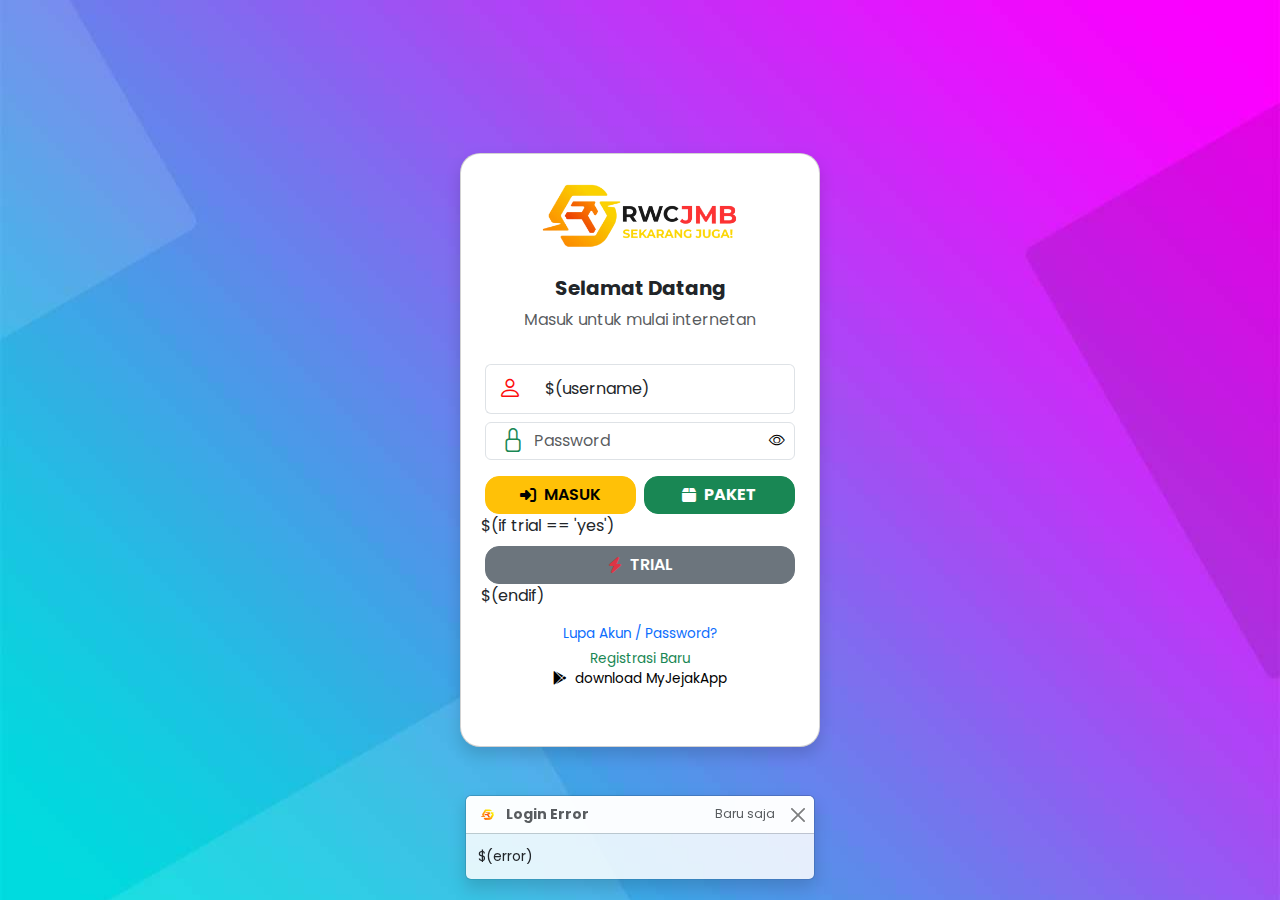
<file: index.html>
<!DOCTYPE html>
<html lang="id">
<head>
  <meta charset="UTF-8">
  <meta name="viewport" content="width=device-width, initial-scale=1.0">
  <title id="title"></title>

  <!-- Favicon -->
  <link rel="icon" href="img/favicon.png">

  <!-- Bootstrap CSS -->
  <link href="https://cdn.jsdelivr.net/npm/bootstrap@5.3.3/dist/css/bootstrap.min.css" rel="stylesheet">
  <link href="https://cdn.jsdelivr.net/npm/bootstrap-icons@1.11.1/font/bootstrap-icons.css" rel="stylesheet">
  <link href="https://fonts.googleapis.com/css2?family=Poppins:wght@400;500;600&display=swap" rel="stylesheet">
  <link rel="stylesheet" href="https://cdnjs.cloudflare.com/ajax/libs/font-awesome/6.5.1/css/all.min.css" />

  <style>
    /* Body & Background */
    body {
      font-family: 'Poppins', sans-serif;
      background: url('img/backgroud.jpg') no-repeat center center fixed;
      background-size: cover;
    }

    /* Card Paket Hotspot Hover */
    .paket-card:hover {
      transform: translateY(-3px) scale(1.02);
      transition: all 0.2s ease;
      box-shadow: 0 6px 15px rgba(0,0,0,0.25);
    }

.icon-wrap{
  width:70px;
  height:70px;
  border-radius:50%;
  display:flex;
  align-items:center;
  justify-content:center;
  margin:0 auto;
}
.icon-wrap i{
  font-size:2.5rem;
  color:#fff;
}

/* Gradient warna */
.icon-blue{
  background:linear-gradient(135deg,#0d6efd,#5aa9ff);
}
.icon-orange{
  background:linear-gradient(135deg,#fd7e14,#ffb067);
}
.icon-green{
  background:linear-gradient(135deg,#198754,#4fd18b);
}
.icon-purple{
  background:linear-gradient(135deg,#6f42c1,#a98df0);
}
/* Modal Paket Fixed di Tengah */
#paketModal .modal-dialog {
  position: fixed;        /* Penting: agar tetap di layar */
  top: 50% !important;
  left: 50% !important;
  transform: translate(-50%, -50%) !important;
  margin: 0;              /* Hapus margin default */
  width: 90%;             /* Lebar responsif */
  max-width: 360px;       /* Lebar maksimum */
}

#paketModal .modal-content {
  max-height: 90vh;       /* Agar tidak melebihi tinggi layar */
  overflow-y: auto;       /* Scroll jika konten tinggi */
  border-radius: 20px;
  padding: 1rem;
}
#paketModal .modal-body {
  max-height: 70vh;
  overflow-y: auto;
  padding: 0.5rem 1rem;
}
/* Modal Lupa Akun / Password Fixed di Tengah */
#forgotModal .modal-dialog {
  position: fixed;        /* tetap di layar */
  top: 50% !important;
  left: 50% !important;
  transform: translate(-50%, -50%) !important;
  margin: 0;              /* hapus margin default */
  width: 90%;             /* lebar responsif */
  max-width: 360px;       /* sama dengan modal paket */
}

#forgotModal .modal-content {
  max-height: 90vh;       /* tidak melebihi tinggi layar */
  overflow-y: auto;       /* scroll jika konten tinggi */
  border-radius: 20px;
  padding: 1rem;
}

#forgotModal .modal-body {
  max-height: 70vh;
  overflow-y: auto;
  padding: 0.5rem 1rem;
}
/* ===== Modal Registrasi Baru Fixed di Tengah ===== */
#registerModal .modal-dialog {
  position: fixed;        /* tetap di layar */
  top: 50% !important;
  left: 50% !important;
  transform: translate(-50%, -50%) !important;
  margin: 0;              /* hapus margin default */
  width: 90%;             /* lebar responsif */
  max-width: 360px;       /* sama dengan modal paket */
}

#registerModal .modal-content {
  max-height: 90vh;       /* tidak melebihi tinggi layar */
  overflow-y: auto;       /* scroll jika konten tinggi */
  border-radius: 20px;
  padding: 1rem;
}

#registerModal .modal-body {
  max-height: 70vh;
  overflow-y: auto;
  padding: 0.5rem 1rem;
}
  .playstore-link{
    font-size: 0.85rem;
    color: #000000;
    transition: color 0.2s ease;
  }
  .playstore-link:hover{
    color: #dc3545; /* merah */
  }

    /* Toast Error Styling */
    #errorToast {
      position: fixed;
      bottom: 20px;
      left: 50%;
      transform: translateX(-50%);
      min-width: 300px;
      max-width: 350px;
      z-index: 1060;
    }

    @media (max-width: 480px) {
      #errorToast {
        min-width: 90%;
        max-width: 90%;
      }
      #errorToast .toast-header {
        flex-wrap: wrap;
        align-items: center;
      }
      #errorToast .toast-header small {
        display: block;
        margin-left: auto;
        margin-top: 2px;
      }
      #errorToast img {
        width: 16px;
        height: 16px;
      }
    }

    /* Modal responsive di HP */
    @media (max-width: 500px) {
      .modal-dialog {
        max-width: 90%; 
        margin: 1.75rem auto; 
      }
      .modal-content {
        padding: 1rem;
      }
    }

    /* Hilangkan shadow dan outline pada input */
    input.form-control,
    .input-group-text,
    input.form-control:focus {
      box-shadow: none !important;
      outline: none !important;
    }
    
  </style>
</head>

<body class="d-flex justify-content-center align-items-center vh-100">
<!-- Modal Lupa Akun / Password -->
<div class="modal fade" id="forgotModal" tabindex="-1" aria-hidden="true">
  <div class="modal-dialog">
    <div class="modal-content p-3" style="border-radius:20px;">

      <!-- Header -->
      <div class="modal-header border-0 pb-1 px-3 d-flex align-items-center justify-content-between">
        <h5 class="modal-title fw-bold flex-grow-1 m-0">Lupa Akun / Password</h5>
        <button type="button" class="btn-close" data-bs-dismiss="modal"></button>
      </div>

      <!-- Body -->
      <div class="modal-body" style="max-height:80vh; overflow-y:auto; padding:0.5rem 1rem;">
        <p class="text-muted small mb-2">Masukkan username atau voucher Anda, kami akan mengirim instruksi pemulihan.</p>
        <div class="mb-3">
          <input type="text" class="form-control" id="forgotUsername" placeholder="Username / Voucher">
        </div>
        <button type="button" class="btn btn-primary w-100" onclick="submitForgot()" style="border-radius:12px; font-weight:500;">
          Kirim
        </button>
      </div>

    </div>
  </div>
</div>
<!-- Modal Registrasi Baru -->
<div class="modal fade" id="registerModal" tabindex="-1" aria-hidden="true">
  <div class="modal-dialog">
    <div class="modal-content p-3">

      <!-- Header -->
      <div class="modal-header border-0 pb-1 px-3 d-flex align-items-center justify-content-between">
        <h5 class="modal-title fw-bold flex-grow-1 m-0">Registrasi Baru</h5>
        <button type="button" class="btn-close" data-bs-dismiss="modal"></button>
      </div>

      <!-- Body -->
      <div class="modal-body" style="max-height:80vh; overflow-y:auto; padding:0.5rem 1rem;">
        <p class="text-muted small mb-2">Isi data berikut untuk membuat akun baru.</p>

        <!-- Form Registrasi -->
        <div class="mb-2">
          <input type="text" class="form-control" id="regUsername" placeholder="Username (6 karakter)" maxlength="6">
        </div>
        <div class="mb-2">
          <input type="password" class="form-control" id="regPassword" placeholder="Password (6 karakter)" maxlength="6">
        </div>
        <div class="mb-2">
          <input type="text" class="form-control" id="regName" placeholder="Nama Lengkap">
        </div>

        <button type="button" class="btn btn-success w-100" onclick="submitRegister()" style="border-radius:12px; font-weight:500;">
          Daftar
        </button>
      </div>

    </div>
  </div>
</div>

<!-- Modal Paket Hotspot -->
<div class="modal fade" id="paketModal" tabindex="-1" aria-hidden="true">
  <div class="modal-dialog">

    <div class="modal-content p-3" style="border-radius:20px;">

      <!-- Modal Header -->
      <div class="modal-header border-0 pb-1 px-3 d-flex align-items-center justify-content-between">
        <button type="button" class="btn btn-link text-decoration-none d-none" id="btnBack">
          <i class="bi bi-arrow-left-circle" style="font-size:1.3rem;"></i>
        </button>
        <h5 class="modal-title fw-bold text-center flex-grow-1 m-0" id="modalTitle">Pilih Paket Hotspot</h5>
        <button type="button" class="btn-close" data-bs-dismiss="modal"></button>
      </div>

      <!-- Modal Body -->
      <div class="modal-body" style="max-height:80vh; overflow-y:auto;">

        <!-- Grid Paket -->
 <!-- Grid Paket -->
<div class="row g-2" id="paketList">

  <!-- Paket 1: 1 JAM -->
  <div class="col-6">
    <div class="card paket-card text-center shadow-sm p-2"
         style="border-radius:12px; cursor:pointer; height:160px; border:none;"
         onclick="showDetail('1 JAM','2 Ribu | 1 Jam','Unlimited','Paket Singkat','#0d6efd','bi-lightning-fill')">

      <div class="icon-wrap icon-blue">
        <i class="bi bi-lightning-fill"></i>
      </div>

      <h6 class="fw-bold mt-2 mb-1">1 JAM</h6>
      <div class="fw-bold">Rp 2.000</div>
    </div>
  </div>

  <!-- Paket 2: HARIAN -->
  <div class="col-6">
    <div class="card paket-card text-center shadow-sm p-2"
         style="border-radius:12px; cursor:pointer; height:160px; border:none;"
         onclick="showDetail('HARIAN','24 Jam | 1 Hari','Unlimited','Paket Harian','#fd7e14','bi-sun-fill')">

      <div class="icon-wrap icon-orange">
        <i class="bi bi-sun-fill"></i>
      </div>

      <h6 class="fw-bold mt-2 mb-1">HARIAN</h6>
      <div class="fw-bold">Rp 10.000</div>
    </div>
  </div>

  <!-- Paket 3: MINGGUAN -->
  <div class="col-6">
    <div class="card paket-card text-center shadow-sm p-2"
         style="border-radius:12px; cursor:pointer; height:160px; border:none;"
         onclick="showDetail('MINGGUAN','7 Hari | 1 Minggu','Unlimited','Paket Mingguan','#198754','bi-calendar-week-fill')">

      <div class="icon-wrap icon-green">
        <i class="bi bi-calendar-week-fill"></i>
      </div>

      <h6 class="fw-bold mt-2 mb-1">MINGGUAN</h6>
      <div class="fw-bold">Rp 50.000</div>
    </div>
  </div>

  <!-- Paket 4: BULANAN -->
  <div class="col-6">
    <div class="card paket-card text-center shadow-sm p-2"
         style="border-radius:12px; cursor:pointer; height:160px; border:none;"
         onclick="showDetail('BULANAN','30 Hari | 1 Bulan','Unlimited','Paket Bulanan','#6f42c1','bi-moon-fill')">

      <div class="icon-wrap icon-purple">
        <i class="bi bi-moon-fill"></i>
      </div>

      <h6 class="fw-bold mt-2 mb-1">BULANAN</h6>
      <div class="fw-bold">Rp 150.000</div>
    </div>
  </div>

</div>
<!-- Detail Paket -->
<div id="paketDetail" class="d-none">
  <div class="shadow-sm p-3 text-center" style="border-radius:15px; border:none;">
    <i class="bi" id="detailIcon" style="font-size:3.5rem; margin-bottom:10px;"></i>
    <h5 class="fw-bold mb-2" id="detailNama"></h5>
    <div class="mb-1"><strong>Masa berlaku:</strong> <span id="detailMasa"></span></div>
    <div class="mb-1"><strong>Kecepatan:</strong> <span id="detailKecepatan"></span></div>
    <a id="btnBeliWA" href="#" target="_blank" class="btn btn-success w-100" style="border-radius:12px; font-weight:500;">Beli Paket</a>
  </div>
</div>
      </div>
    </div>
  </div>
</div>


  <!-- Toast Error -->
  <div class="position-fixed bottom-0 end-0 p-3" style="z-index: 1060;">
    <div id="errorToast" class="toast" role="alert" aria-live="assertive" aria-atomic="true">
      <div class="toast-header">
        <img src="img/favicon.png" class="rounded me-2" alt="Logo" style="width:20px; height:20px; object-fit:cover;">
        <strong class="me-auto">Login Error</strong>
        <small>Baru saja</small>
        <button type="button" class="btn-close" data-bs-dismiss="toast" aria-label="Close"></button>
      </div>
      <div class="toast-body" id="errorToastBody">
        Terjadi kesalahan saat login.
      </div>
    </div>
  </div>

  <!-- Card Login -->
  <div class="card p-4 shadow" style="max-width:360px; border-radius:20px;">
    <div class="text-center mb-3">
      <img src="img/logo.png" class="img-fluid" style="max-width:200px;">
      <h5 class="mt-2 fw-bold">Selamat Datang</h5>
      <p class="text-muted mb-3">Masuk untuk mulai internetan</p>
    </div>
    <form name="login" action="$(link-login-only)" method="post" class="mb-3" $(if chap-id) onsubmit="return doLogin()" $(endif)>
      <input type="hidden" name="dst" value="$(link-orig)">
      <input type="hidden" name="popup" value="true">
      <!-- Username / Voucher -->
      <div class="input-group mb-2">
        <span class="input-group-text bg-white border-end-0">
          <i class="bi bi-person" style="color:#fd0d0d; font-size:1.5rem;"></i>
        </span>
        <input type="text" class="form-control border-start-0" name="username" value="$(username)" placeholder="Username / Voucher" maxlength="6" pattern="[A-Za-z0-9]{6}" title="6 huruf/angka">
      </div>

      <!-- Password dengan Eye Toggle -->
      <div class="position-relative mb-3">
        <i class="bi bi-lock position-absolute top-50 start-0 translate-middle-y ms-3" style="font-size:1.5rem; color:#198754;"></i>
        <input type="password" class="form-control ps-5 pe-5" name="password" placeholder="Password" id="passwordField" maxlength="6" pattern="[A-Za-z0-9]{6}" title="6 huruf/angka">
        <button type="button" class="btn btn-outline-light position-absolute top-50 end-0 translate-middle-y" style="border:none; padding:0 10px;" onclick="togglePassword()">
          <i class="bi bi-eye" id="eyeIcon" style="color:#000000;"></i>
        </button>
      </div>

<!-- Tombol Masuk & Lainnya -->
<div class="row g-2 mb-3">

  <!-- MASUK -->
  <div class="col-6">
    <button type="submit"
      class="btn btn-warning w-100 d-flex align-items-center justify-content-center fw-semibold"
      style="border-radius:14px;">
      <i class="fa-solid fa-right-to-bracket me-2"></i>
      MASUK
    </button>
  </div>

  <!-- PAKET -->
  <div class="col-6">
    <button type="button"
      class="btn btn-success w-100 d-flex align-items-center justify-content-center fw-bold"
      style="border-radius:14px;"
      data-bs-toggle="modal" data-bs-target="#paketModal">
      <i class="fa-solid fa-box me-2"></i>
      PAKET
    </button>
  </div>

<!-- TRIAL -->
$(if trial == 'yes')
<div class="col-12">
  <button type="button"
    class="btn btn-secondary w-100 d-flex align-items-center justify-content-center fw-semibold"
    style="border-radius:14px;"
    onclick="window.location='$(link-login-only)?dst=$(link-orig-esc)&username=T-$(mac-esc)'">
    <i class="fa-solid fa-bolt me-2 text-danger"></i>
    TRIAL
  </button>
</div>
$(endif)


</div>
<div class="text-center mb-3">
  <!-- Lupa Akun / Password -->
  <a href="#" 
     class="text-decoration-none d-block mb-1" 
     data-bs-toggle="modal" 
     data-bs-target="#forgotModal" 
     style="font-size:0.85rem; color:#0d6efd;">
    Lupa Akun / Password?
  </a>

  <!-- Registrasi Baru -->
  <a href="#" 
     class="text-decoration-none d-block" 
     data-bs-toggle="modal" 
     data-bs-target="#registerModal" 
     style="font-size:0.85rem; color:#198754;">
    Registrasi Baru
  </a>
  
<!-- MyJejakApp Play Store -->
<a href="https://play.google.com/store/apps/details?id=com.myjejak.app"
   class="text-decoration-none d-block playstore-link"
   target="_blank">
  <i class="fa-brands fa-google-play me-1"></i>
  download MyJejakApp
</a>


</div>
  <!-- Bootstrap JS -->
  <script src="https://cdn.jsdelivr.net/npm/bootstrap@5.3.3/dist/js/bootstrap.bundle.min.js"></script>

<script>
 const waNumber = "6285157722895"; // ganti dengan nomor WA tujuan

// ===== FUNGSI DETAIL PAKET =====
function showDetail(nama, masa, kecepatan, jenis, color, iconClass){
  // Tampilkan detail, sembunyikan daftar
  document.getElementById('paketList').classList.add('d-none');
  document.getElementById('paketDetail').classList.remove('d-none');
  document.getElementById('modalTitle').innerText = 'Detail Paket';
  document.getElementById('btnBack').classList.remove('d-none');

  // Update detail paket
  document.getElementById('detailNama').innerText = nama;
  document.getElementById('detailMasa').innerText = masa;
  document.getElementById('detailKecepatan').innerText = kecepatan;

  // Update ikon
  const icon = document.getElementById('detailIcon');
  icon.className = 'bi ' + iconClass;
  icon.style.color = color;

  // Update link WhatsApp otomatis
  const pesan = encodeURIComponent(`Halo, saya ingin membeli paket ${nama} (${masa}, ${kecepatan})`);
  document.getElementById('btnBeliWA').href = `https://wa.me/${waNumber}?text=${pesan}`;
}

// ===== TOMBOL BACK PAKET MODAL =====
document.getElementById('btnBack').addEventListener('click', function(){
  document.getElementById('paketList').classList.remove('d-none');
  document.getElementById('paketDetail').classList.add('d-none');
  document.getElementById('modalTitle').innerText = 'Pilih Paket Hotspot';
  this.classList.add('d-none');
});

// ===== TOGGLE PASSWORD EYE =====
function togglePassword() {
  const pwField = document.getElementById('passwordField');
  const eye = document.getElementById('eyeIcon');
  if (pwField.type === 'password') {
    pwField.type = 'text';
    eye.classList.replace('bi-eye', 'bi-eye-slash');
  } else {
    pwField.type = 'password';
    eye.classList.replace('bi-eye-slash', 'bi-eye');
  }
}

// ===== TOAST ERROR LOGIN =====
window.addEventListener('load', function() {
  const errorMessage = "$(error)";
  if(errorMessage && errorMessage.trim() !== "") {
    const toastEl = document.getElementById('errorToast');
    const toastBody = document.getElementById('errorToastBody');
    toastBody.innerText = errorMessage;

    const toast = new bootstrap.Toast(toastEl, { delay: 3000, autohide: true });
    toast.show();
  }

  // Set judul halaman
  document.getElementById('title').innerHTML = window.location.hostname + " > MASUK DULU";
});

// ===== FITUR LUPA AKUN / PASSWORD =====
function submitForgot() {
  const usernameField = document.getElementById('forgotUsername');
  const username = usernameField.value.trim();
  if(!username) {
    alert('Silakan masukkan username atau voucher.');
    return;
  }

  // Buka WA otomatis dengan instruksi pemulihan
  const waMsg = encodeURIComponent(`Halo, saya lupa akun/password. Username/Voucher saya: ${username}`);
  const waLink = `https://wa.me/${waNumber}?text=${waMsg}`;
  window.open(waLink, '_blank');

  // Tutup modal Lupa Akun / Password
  const forgotModal = bootstrap.Modal.getInstance(document.getElementById('forgotModal'));
  forgotModal.hide();

  // ===== Hapus teks setelah dikirim =====
  usernameField.value = '';
}
// ===== REGISTRASI AKUN =====
function submitRegister() {
  const username = document.getElementById('regUsername').value.trim();
  const password = document.getElementById('regPassword').value.trim();
  const name = document.getElementById('regName').value.trim();

  // Validasi sederhana
  if(!username || !password || !name) {
    alert('Silakan lengkapi semua kolom.');
    return;
  }
  if(username.length !== 6 || password.length !== 6){
    alert('Username dan Password harus 6 karakter.');
    return;
  }

  // Kirim data ke WA
  const waMsg = encodeURIComponent(
    `Halo, saya ingin registrasi akun baru.\nUsername: ${username}\nPassword: ${password}\nNama: ${name}`
  );
  const waLink = `https://wa.me/${waNumber}?text=${waMsg}`;
  window.open(waLink, '_blank');

  // Tutup modal
  const registerModal = bootstrap.Modal.getInstance(document.getElementById('registerModal'));
  registerModal.hide();

  // Bersihkan input
  document.getElementById('regUsername').value = '';
  document.getElementById('regPassword').value = '';
  document.getElementById('regName').value = '';
}
// ===== VALIDASI USERNAME =====
document.login.addEventListener('submit', function(e){
  const u = this.username.value.trim();
  const p = this.password.value.trim();
  if(!u || !p){
    e.preventDefault();
    alert('Username dan Password wajib diisi');
  }
});
// ===== CEGAH DOUBLE KLIK LOGIN =====
document.login.addEventListener('submit', function(){
  const btn = this.querySelector('button[type="submit"]');
  btn.disabled = true;
  btn.innerHTML = 'Memproses...';
});
</script>

</body>
</html>
</file>
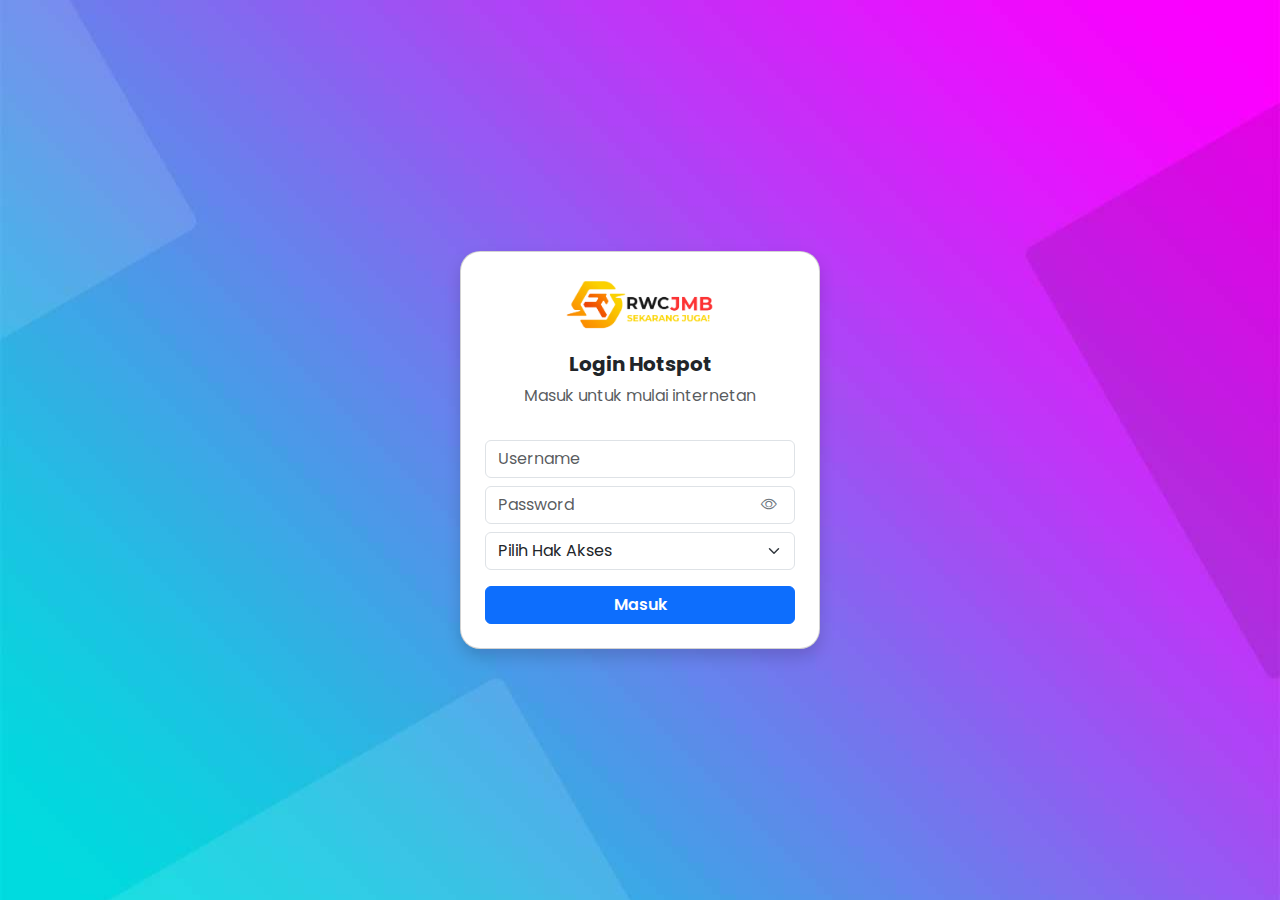
<file: admin.html>
<!DOCTYPE html>
<html lang="id">
<head>
<meta charset="UTF-8">
<meta name="viewport" content="width=device-width, initial-scale=1.0">
<title id="title"></title>
<link href="https://cdn.jsdelivr.net/npm/bootstrap@5.3.3/dist/css/bootstrap.min.css" rel="stylesheet">
<link href="https://cdn.jsdelivr.net/npm/bootstrap-icons@1.11.1/font/bootstrap-icons.css" rel="stylesheet">
<link href="https://fonts.googleapis.com/css2?family=Poppins:wght@400;500;600&display=swap" rel="stylesheet">
<style>
body { font-family: 'Poppins', sans-serif; background: url('img/backgroud.jpg') no-repeat center center fixed; background-size: cover; }
.card { border-radius:20px; }
.hidden { display:none !important; }
input.form-control, .input-group-text, input.form-control:focus { box-shadow:none !important; outline:none !important; }
.icon-wrap{width:70px;height:70px;border-radius:50%;display:flex;align-items:center;justify-content:center;margin:0 auto;}
.icon-wrap i{font-size:2.5rem;color:#fff;}
.icon-blue{background:linear-gradient(135deg,#0d6efd,#5aa9ff);}
.icon-orange{background:linear-gradient(135deg,#fd7e14,#ffb067);}
.icon-green{background:linear-gradient(135deg,#198754,#4fd18b);}
.icon-purple{background:linear-gradient(135deg,#6f42c1,#a98df0);}
.paket-card:hover{transform: translateY(-3px) scale(1.02);transition: all 0.2s ease;box-shadow: 0 6px 15px rgba(0,0,0,0.25);}
.logout-btn {
  background: rgba(220,53,69,0.85); /* semi-transparan */
  color: #fff;
  border: none;
  border-radius: 50%;
  width: 50px;
  height: 50px;
  font-size: 1.2rem;
  display: flex;
  align-items: center;
  justify-content: center;
  box-shadow: 0 4px 12px rgba(0,0,0,0.3);
  transition: all 0.3s ease;
  cursor: pointer;
}

.logout-btn:hover {
  transform: scale(1.2) rotate(10deg);
  box-shadow: 0 6px 18px rgba(0,0,0,0.4);
  background: rgba(220,53,69,1); /* lebih terang saat hover */
}

.logout-btn:active {
  transform: scale(1) rotate(0deg);
  box-shadow: 0 3px 10px rgba(0,0,0,0.3);
}

</style>
</head>
<body class="d-flex justify-content-center align-items-center vh-100">

<!-- LOGIN CARD -->
<div id="loginCard" class="card p-4 shadow" style="max-width:360px;">
  <div class="text-center mb-3">
    <img src="img/logo.png" class="img-fluid" style="max-width:150px;">
    <h5 class="mt-2 fw-bold">Login Hotspot</h5>
    <p class="text-muted mb-3">Masuk untuk mulai internetan</p>
  </div>
  <form id="loginForm">
    <div class="mb-2">
      <input type="text" class="form-control" id="username" placeholder="Username" required>
    </div>
    <div class="mb-2 position-relative">
      <input type="password" class="form-control" id="password" placeholder="Password" required>
      <button type="button" class="btn btn-outline-secondary position-absolute top-50 end-0 translate-middle-y me-2" style="border:none; padding:0 10px;" onclick="togglePassword()">
        <i class="bi bi-eye" id="eyeIcon" style="color:#6c757d;"></i>
      </button>
    </div>
    <div class="mb-3">
      <select id="role" class="form-select" required>
        <option value="">Pilih Hak Akses</option>
        <option value="admin">Admin (Kontrol Penuh)</option>
        <option value="user">User (Akses Terbatas)</option>
      </select>
    </div>
    <button type="submit" class="btn btn-primary w-100 fw-semibold">Masuk</button>
    <div id="loginError" class="text-danger mt-2 hidden">Username, password, atau hak akses salah!</div>
  </form>
</div>

<!-- HALAMAN HOTSPOT -->
<div id="hotspotPage" class="hidden container py-4">
<!-- Floating Logout Button -->
<!-- Floating Logout Button Stylish -->
<button id="logoutBtn" class="btn position-fixed top-0 end-0 m-3 logout-btn">
  <i class="bi bi-box-arrow-right"></i>
</button>


  <div class="text-center mb-3">
    <h4 id="welcomeText"></h4>
  </div>

  <!-- Tombol admin khusus -->
  <div id="adminControls" class="mb-3 hidden">
    <button class="btn btn-warning w-100 mb-2">Admin Panel (Kontrol Penuh)</button>
  </div>

  <!-- Paket Hotspot -->
  <div class="row g-2" id="paketList">

    <div class="col-6">
      <div class="card paket-card text-center shadow-sm p-2"
           style="border-radius:12px; cursor:pointer; height:160px; border:none;"
           onclick="showDetail('1 JAM','2 Ribu | 1 Jam','Unlimited','Paket Singkat','#0d6efd','bi-lightning-fill')">
        <div class="icon-wrap icon-blue"><i class="bi bi-lightning-fill"></i></div>
        <h6 class="fw-bold mt-2 mb-1">1 JAM</h6>
        <div class="fw-bold">Rp 2.000</div>
      </div>
    </div>

    <div class="col-6">
      <div class="card paket-card text-center shadow-sm p-2"
           style="border-radius:12px; cursor:pointer; height:160px; border:none;"
           onclick="showDetail('HARIAN','24 Jam | 1 Hari','Unlimited','Paket Harian','#fd7e14','bi-sun-fill')">
        <div class="icon-wrap icon-orange"><i class="bi bi-sun-fill"></i></div>
        <h6 class="fw-bold mt-2 mb-1">HARIAN</h6>
        <div class="fw-bold">Rp 10.000</div>
      </div>
    </div>

    <div class="col-6">
      <div class="card paket-card text-center shadow-sm p-2"
           style="border-radius:12px; cursor:pointer; height:160px; border:none;"
           onclick="showDetail('MINGGUAN','7 Hari | 1 Minggu','Unlimited','Paket Mingguan','#198754','bi-calendar-week-fill')">
        <div class="icon-wrap icon-green"><i class="bi bi-calendar-week-fill"></i></div>
        <h6 class="fw-bold mt-2 mb-1">MINGGUAN</h6>
        <div class="fw-bold">Rp 50.000</div>
      </div>
    </div>

    <div class="col-6">
      <div class="card paket-card text-center shadow-sm p-2"
           style="border-radius:12px; cursor:pointer; height:160px; border:none;"
           onclick="showDetail('BULANAN','30 Hari | 1 Bulan','Unlimited','Paket Bulanan','#6f42c1','bi-moon-fill')">
        <div class="icon-wrap icon-purple"><i class="bi bi-moon-fill"></i></div>
        <h6 class="fw-bold mt-2 mb-1">BULANAN</h6>
        <div class="fw-bold">Rp 150.000</div>
      </div>
    </div>

  </div>

  <!-- Detail Paket -->
  <div id="paketDetail" class="d-none mt-3">
    <div class="shadow-sm p-3 text-center" style="border-radius:15px; border:none;">
      <i class="bi" id="detailIcon" style="font-size:3.5rem; margin-bottom:10px;"></i>
      <h5 class="fw-bold mb-2" id="detailNama"></h5>
      <div class="mb-1"><strong>Masa berlaku:</strong> <span id="detailMasa"></span></div>
      <div class="mb-1"><strong>Kecepatan:</strong> <span id="detailKecepatan"></span></div>
      <a id="btnBeliWA" href="#" target="_blank" class="btn btn-success w-100" style="border-radius:12px; font-weight:500;">Beli Paket</a>
    </div>
  </div>

</div>

<script src="https://cdn.jsdelivr.net/npm/bootstrap@5.3.3/dist/js/bootstrap.bundle.min.js"></script>
<script>
// Logout action
const logoutBtn = document.getElementById("logoutBtn");
logoutBtn.addEventListener("click", function(){
  localStorage.removeItem("loggedInUser"); // hapus session
  hotspotPage.classList.add("hidden");     // sembunyikan hotspot
  loginCard.classList.remove("hidden");    // tampilkan login
  loginForm.reset();                        // reset form
});

const users = [
  {username: "admin", password: "123456", role:"admin"},
  {username: "user", password: "abcdef", role:"user"}
];

const loginForm = document.getElementById("loginForm");
const loginCard = document.getElementById("loginCard");
const hotspotPage = document.getElementById("hotspotPage");
const loginError = document.getElementById("loginError");
const adminControls = document.getElementById("adminControls");
const welcomeText = document.getElementById("welcomeText");
const waNumber = "6281234567890"; // ganti WA tujuan

function togglePassword(){
  const pwField = document.getElementById('password');
  const eye = document.getElementById('eyeIcon');
  if(pwField.type === 'password'){ pwField.type='text'; eye.classList.replace('bi-eye','bi-eye-slash');}
  else{ pwField.type='password'; eye.classList.replace('bi-eye-slash','bi-eye'); }
}

loginForm.addEventListener("submit", function(e){
  e.preventDefault();
  const username = document.getElementById("username").value.trim();
  const password = document.getElementById("password").value.trim();
  const role = document.getElementById("role").value;

  const user = users.find(u => u.username === username && u.password === password && u.role === role);

  if(user){
    localStorage.setItem("loggedInUser", JSON.stringify(user));
    loadHotspotPage(user);
  }else{
    loginError.classList.remove("hidden");
  }
});

function loadHotspotPage(user){
  loginCard.classList.add("hidden");
  hotspotPage.classList.remove("hidden");
  welcomeText.innerText = `Selamat datang, ${user.username} (${user.role})`;
  if(user.role==="admin") adminControls.classList.remove("hidden");
}

function showDetail(nama, masa, kecepatan, jenis, color, iconClass){
  document.getElementById('paketList').classList.add('d-none');
  document.getElementById('paketDetail').classList.remove('d-none');
  document.getElementById('detailNama').innerText = nama;
  document.getElementById('detailMasa').innerText = masa;
  document.getElementById('detailKecepatan').innerText = kecepatan;
  const icon = document.getElementById('detailIcon');
  icon.className = 'bi ' + iconClass;
  icon.style.color = color;
  const pesan = encodeURIComponent(`Halo, saya ingin membeli paket ${nama} (${masa}, ${kecepatan})`);
  document.getElementById('btnBeliWA').href = `https://wa.me/${waNumber}?text=${pesan}`;
}

// Otomatis load jika sudah login sebelumnya
const loggedInUser = JSON.parse(localStorage.getItem("loggedInUser"));
if(loggedInUser) loadHotspotPage(loggedInUser);
</script>
</body>
</html>
</file>
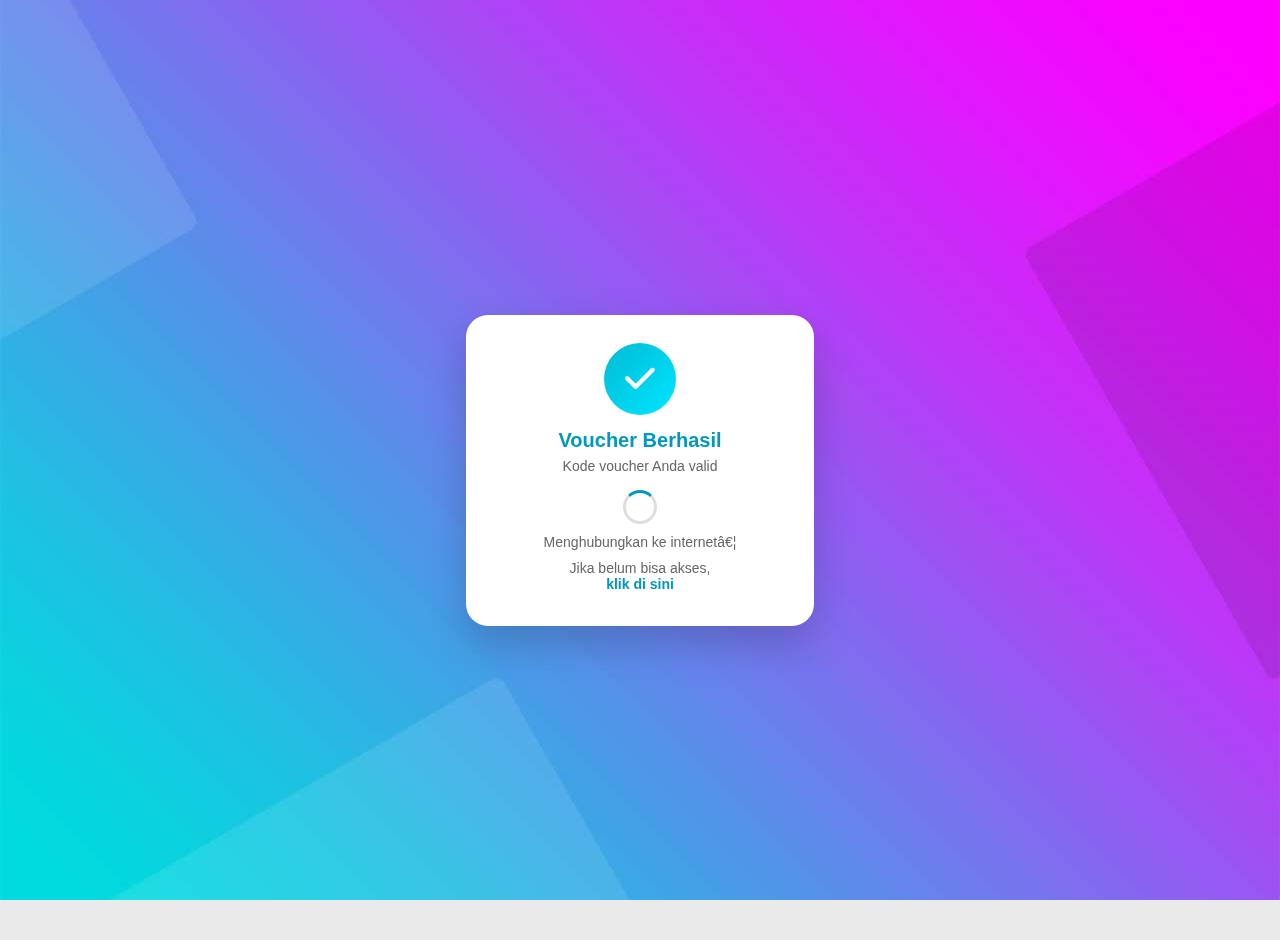
<file: alogin.html>
<!DOCTYPE html>
<html>
<head>
<title id="title"></title>

<meta http-equiv="refresh" content="2; url=$(link-redirect)">
<meta http-equiv="Content-Type" content="text/html; charset=iso-8859-1">
<meta name="viewport" content="width=device-width, initial-scale=1.0">
<meta http-equiv="pragma" content="no-cache">
<meta http-equiv="expires" content="-1">

<link rel="stylesheet"
href="https://cdnjs.cloudflare.com/ajax/libs/font-awesome/6.5.1/css/all.min.css">

<style>
html,body{
  margin:0;
  padding:0;
  min-height:100%;
}

/* BODY */
body{
  font-family:Poppins-Regular, Arial, sans-serif;
  background:#eaeaea;
}

/* BACKGROUND FIXED (AMAN MOBILE) */
body::before{
  content:"";
  position:fixed;
  inset:0;
  background:url('img/backgroud.jpg') center / cover no-repeat;
  z-index:-1;
}

/* CENTER WRAP */
.page-wrap{
  min-height:100vh;
  display:flex;
  justify-content:center;
  align-items:center;
  padding:20px;
}

/* CARD */
.redirect-card{
  width:100%;
  max-width:300px;
  background:#fff;
  padding:28px 24px;
  border-radius:22px;
  text-align:center;
  box-shadow:0 18px 40px rgba(0,0,0,.18);
  animation:fadeUp .5s ease;
}

/* ICON SUCCESS */
.success-icon{
  width:72px;
  height:72px;
  border-radius:50%;
  background:linear-gradient(135deg,#00bcd4,#00e5ff);
  display:flex;
  align-items:center;
  justify-content:center;
  margin:0 auto 14px;
  color:#fff;
  font-size:34px;
}

/* TEXT */
.redirect-card h2{
  color:#0099bb;
  margin:0 0 6px;
  font-size:20px;
}

.redirect-card p{
  color:#666;
  font-size:14px;
  margin:6px 0;
}

/* LOADING */
.loading{
  margin:16px auto 10px;
  width:28px;
  height:28px;
  border:3px solid #ddd;
  border-top-color:#0099bb;
  border-radius:50%;
  animation:spin 1s linear infinite;
}

/* LINK */
.redirect-card a{
  color:#0099bb;
  text-decoration:none;
  font-weight:600;
}

/* ANIMATION */
@keyframes spin{
  to{ transform:rotate(360deg); }
}
@keyframes fadeUp{
  from{ opacity:0; transform:translateY(20px); }
  to{ opacity:1; transform:translateY(0); }
}
</style>

<script>
function startClock(){

<!--
$(if popup == 'true')
  window.open(
    '$(link-status)',
    'hotspot_status',
    'toolbar=0,location=0,status=0,menubar=0,resizable=1,width=290,height=200'
  );
$(endif)
-->

  setTimeout(function(){
    location.href='./status';
  },2000);
}
</script>
</head>

<body onload="startClock()">

<div class="page-wrap">
  <div class="redirect-card">

    <div class="success-icon">
      <i class="fa-solid fa-check"></i>
    </div>

    <h2>Voucher Berhasil</h2>
    <p>Kode voucher Anda valid</p>

    <div class="loading"></div>

    <p>Menghubungkan ke internet…</p>

    <p style="margin-top:10px">
      Jika belum bisa akses,<br>
      <a href="./login">klik di sini</a>
    </p>

  </div>
</div>

<script>
document.getElementById('title').innerHTML =
  window.location.hostname + " > Redirect";
</script>

</body>
</html>
</file>
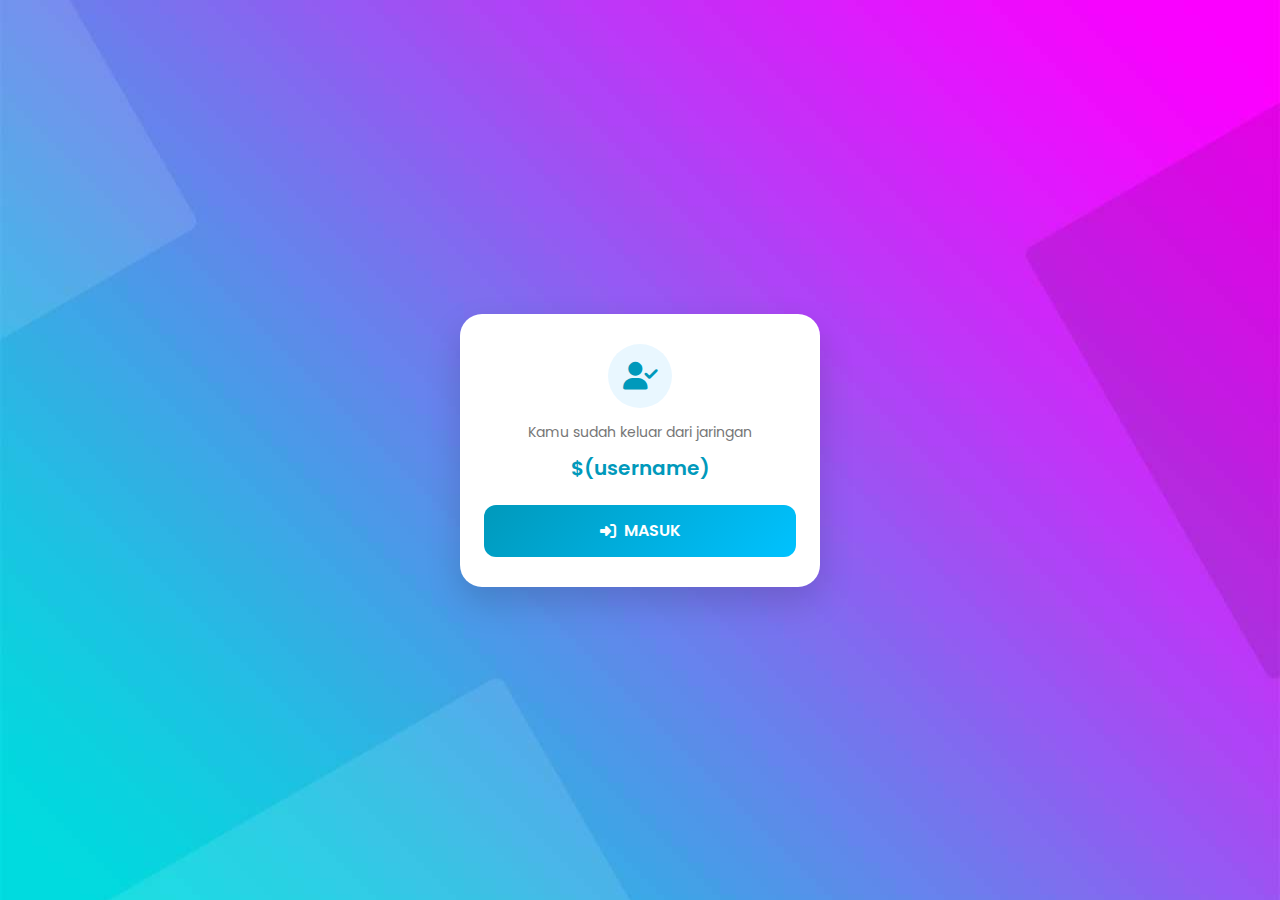
<file: logout.html>
<!DOCTYPE html>
<html lang="id">
<head>
  <meta charset="UTF-8">
  <meta name="viewport" content="width=device-width, initial-scale=1.0">
  <title id="title"></title>

  <link rel="icon" href="img/favicon.png">
  <link href="https://cdn.jsdelivr.net/npm/bootstrap@5.3.3/dist/css/bootstrap.min.css" rel="stylesheet">
  <link href="https://fonts.googleapis.com/css2?family=Poppins:wght@400;500;600;700&display=swap" rel="stylesheet">
  <link rel="stylesheet" href="https://cdnjs.cloudflare.com/ajax/libs/font-awesome/6.5.1/css/all.min.css">

  <style>
    html, body {
      height: 100%;
      margin: 0;
    }

    body {
      font-family: 'Poppins', sans-serif;
      background: url('img/backgroud.jpg') center / cover no-repeat fixed;
      display: flex;
      justify-content: center;
      align-items: center;
    }

    .card-logout {
      width: 100%;
      max-width: 360px;
      background: #fff;
      border-radius: 22px;
      padding: 30px 24px;
      text-align: center;
      box-shadow: 0 15px 35px rgba(0, 0, 0, 0.15);
      animation: pop .35s ease;
    }

    .icon-circle {
      width: 64px;
      height: 64px;
      margin: 0 auto 14px;
      border-radius: 50%;
      background: #e9f7ff;
      display: flex;
      align-items: center;
      justify-content: center;
      font-size: 28px;
      color: #0099bb;
    }

    .status-text {
      font-size: 14px;
      color: #777;
      margin-bottom: 10px;
    }

    .username {
      font-size: 20px;
      font-weight: 600;
      color: #0099bb;
      margin-bottom: 22px;
      word-break: break-word;
    }

    .btn-login {
      width: 100%;
      padding: 14px;
      border-radius: 12px;
      font-size: 16px;
      font-weight: 600;
      background: linear-gradient(135deg, #0099bb, #00c2ff);
      color: #fff;
      border: none;
      display: flex;
      align-items: center;
      justify-content: center;
      gap: 8px;
      transition: .2s;
    }

    .btn-login:hover {
      transform: translateY(-2px);
      box-shadow: 0 8px 20px rgba(0, 153, 187, 0.35);
    }

    @keyframes pop {
      from { transform: scale(.9); opacity: 0; }
      to { transform: scale(1); opacity: 1; }
    }
  </style>

  <script>
    function openLogin() {
      if (window.name !== 'hotspot_logout') return true;
      window.open(
        '$(link-login)',
        'hotspot_login',
        'toolbar=0,location=0,status=0,menubar=0,resizable=1,width=360,height=500'
      );
      window.close();
      return false;
    }
  </script>
</head>

<body>

  <div class="card-logout">
    <div class="icon-circle">
      <i class="fa-solid fa-user-check"></i>
    </div>

    <div class="status-text">Kamu sudah keluar dari jaringan</div>
    <div class="username">$(username)</div>

    <form onsubmit="return openLogin()">
      <button type="submit" class="btn btn-login">
        <i class="fa-solid fa-right-to-bracket"></i>
        MASUK
      </button>
    </form>
  </div>

  <script>
    document.getElementById('title').innerHTML =
      window.location.hostname + " > KELUAR";
  </script>

</body>
</html>
</file>
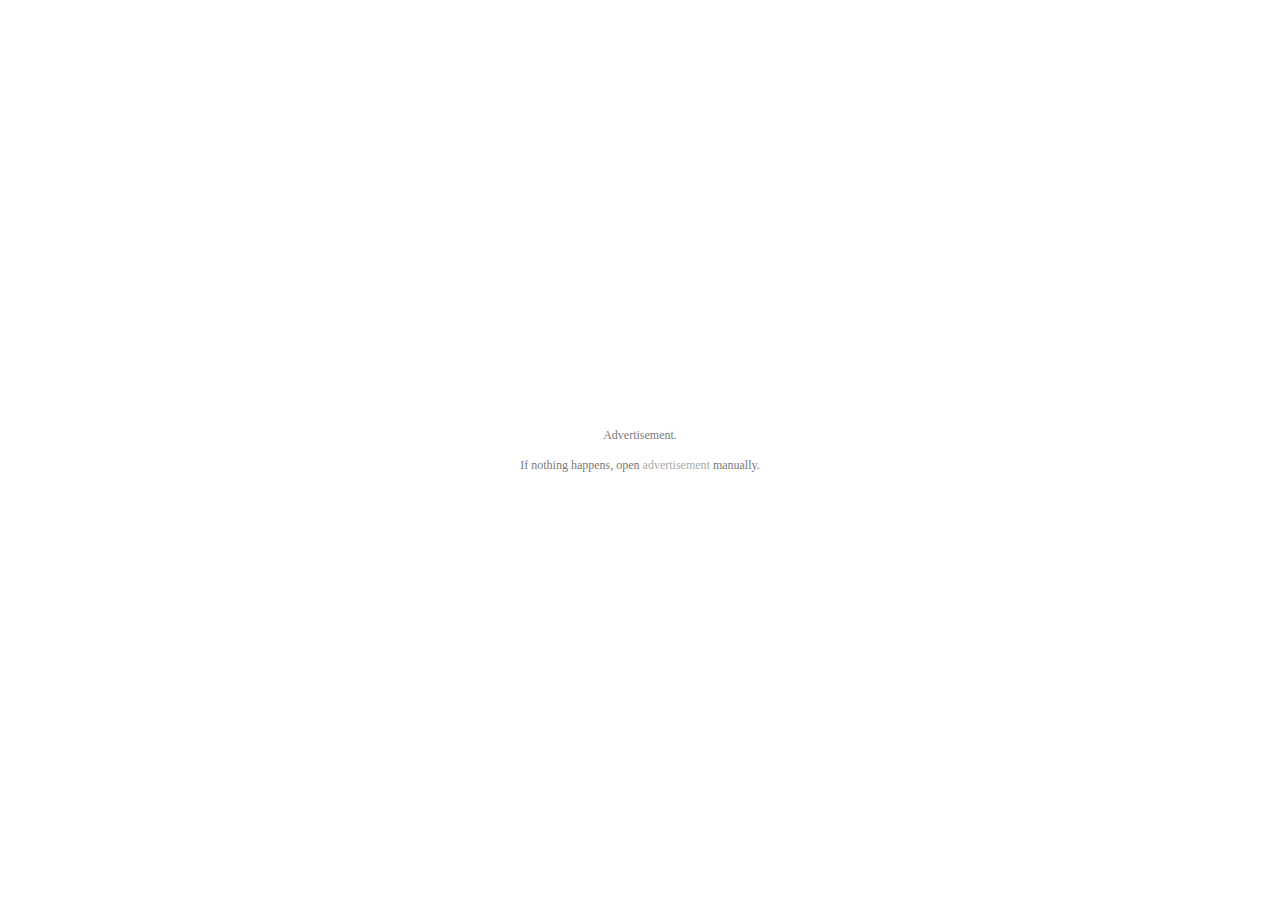
<file: radvert.html>
<html>
<head>
<title>mikrotik hotspot > advertisement</title>
<meta http-equiv="refresh" content="2; url=$(link-orig)">
<meta http-equiv="Content-Type" content="text/html; charset=iso-8859-1">
<meta http-equiv="pragma" content="no-cache">
<meta http-equiv="expires" content="-1">
<style type="text/css">
<!--
textarea,input,select {
	background-color: #FDFBFB;
	border: 1px #BBBBBB solid;
	padding: 2px;
	margin: 1px;
	font-size: 14px;
	color: #808080;
}

body{ color: #737373; font-size: 12px; font-family: verdana; }

a, a:link, a:visited, a:active { color: #AAAAAA; text-decoration: none; font-size: 12px; }
a:hover { border-bottom: 1px dotted #c1c1c1; color: #AAAAAA; }
img {border: none;}
td { font-size: 12px; color: #7A7A7A; }

-->
</style>
<script language="JavaScript">
<!--
    var popup = '';
    function openOrig() {
	if (window.focus) popup.focus();
	location.href = unescape('$(link-orig-esc)');
    }
    function openAd() {
	location.href = unescape('$(link-redirect-esc)');
    }
    function openAdvert() {
	if (window.name != 'hotspot_advert') {
		popup = open('$(link-redirect)', 'hotspot_advert', '');
		setTimeout("openOrig()", 1000);
		return;
	}
	setTimeout("openAd()", 1000);
    }
//-->
</script>
</head>
<body onLoad="openAdvert()">
<table width="100%" height="100%">
<tr>
	<td align="center" valign="middle">
	Advertisement.
	<br><br>
	If nothing happens, open
	<a href="$(link-redirect)" target="hotspot_advert">advertisement</a>
	manually.
	</td>
</tr>
</table>
</body>
</html>
</file>
